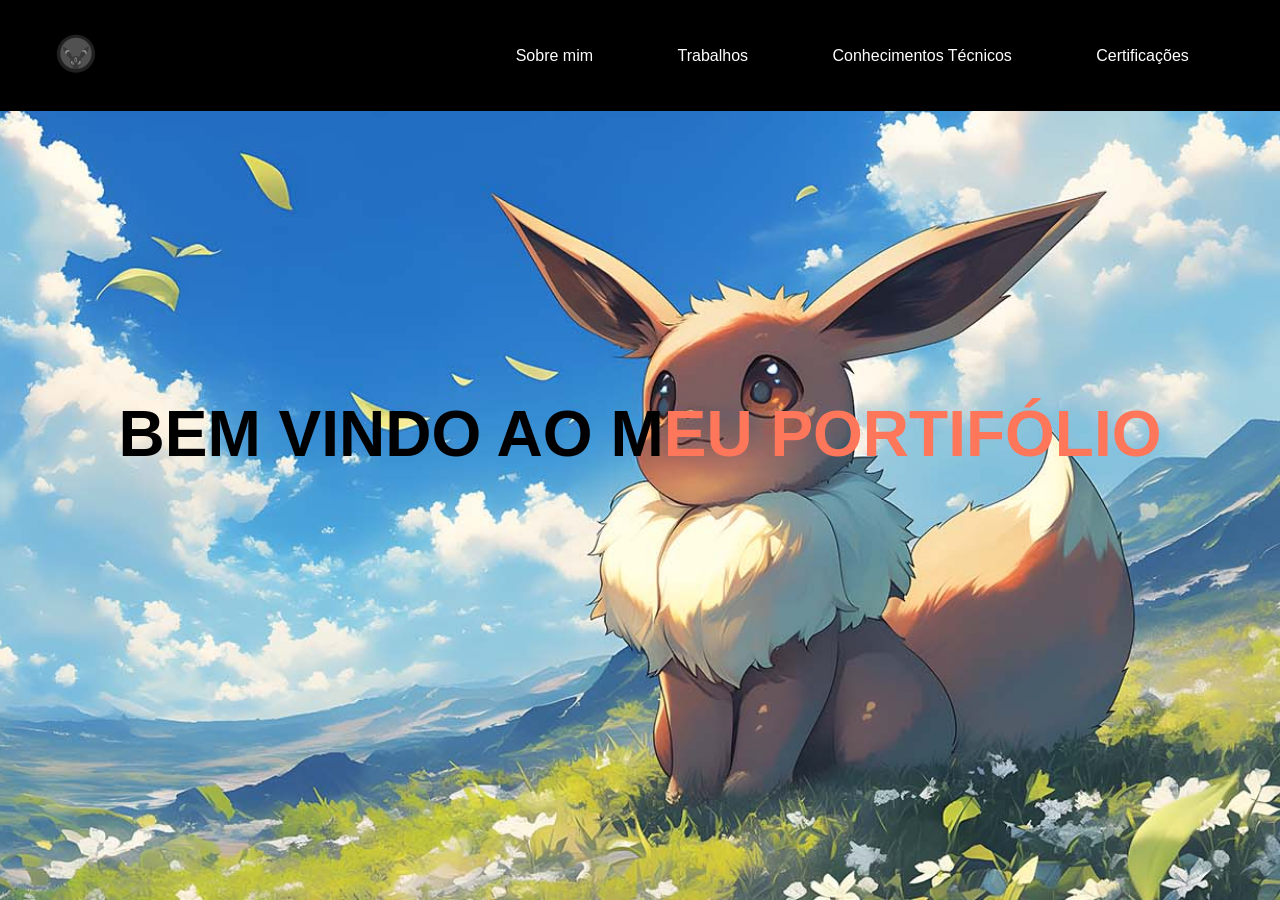
<file: meu-portifolio-develop/ATT FINAL T.I/index.html>
<!DOCTYPE html>
<html lang="pt-br">
<head>
    <meta charset="UTF-8">
    <meta http-equiv="X-UA-Compatible" content="IE=edge">
    <meta name="viewport" content="width=device-width, initial-scale=1.0">
    <title>SITE DO DUDU</title>
    <link rel="stylesheet" href="design final.css">
    <link rel="shortcut icon" type="imagex/png" href="imagens/icon site.png">


</head>
<body>
    <header id="header">
        <div class="container">
            
            <div class="flex">
                <section class="logo">
                    <a href="index.html">
                    <img src="imagens/logo site.png" alt="">
                </section>

                <a href="#"><i class="bi bi-globe-americas"></i></a>
                <section class="menu">
                <nav>
                    <ul>
                        <li><a href="sobreMim.html">Sobre mim</a></li>
                        <li><a href="trabalhos.html">Trabalhos</a></li>
                        <li><a href="conhecimentos.html">Conhecimentos Técnicos</a></li>
                        <li><a href="certificados.html">Certificações</a></li>
                    </ul>
                </nav>
                </section>
                
                </div>
                <div class="btn-menu" id="btn-menu">
                    <div class="linemenu1"></div>
                    <div class="linemenu2"></div>
                </div>
            </div>
        </div>
    </header>

    <section class="banner">
        <h1>BEM VINDO AO M<span>EU PORTIFÓLIO</span></h1>
    </section>
    

    <script src="code.js"></script>
</body>
</html>
</file>
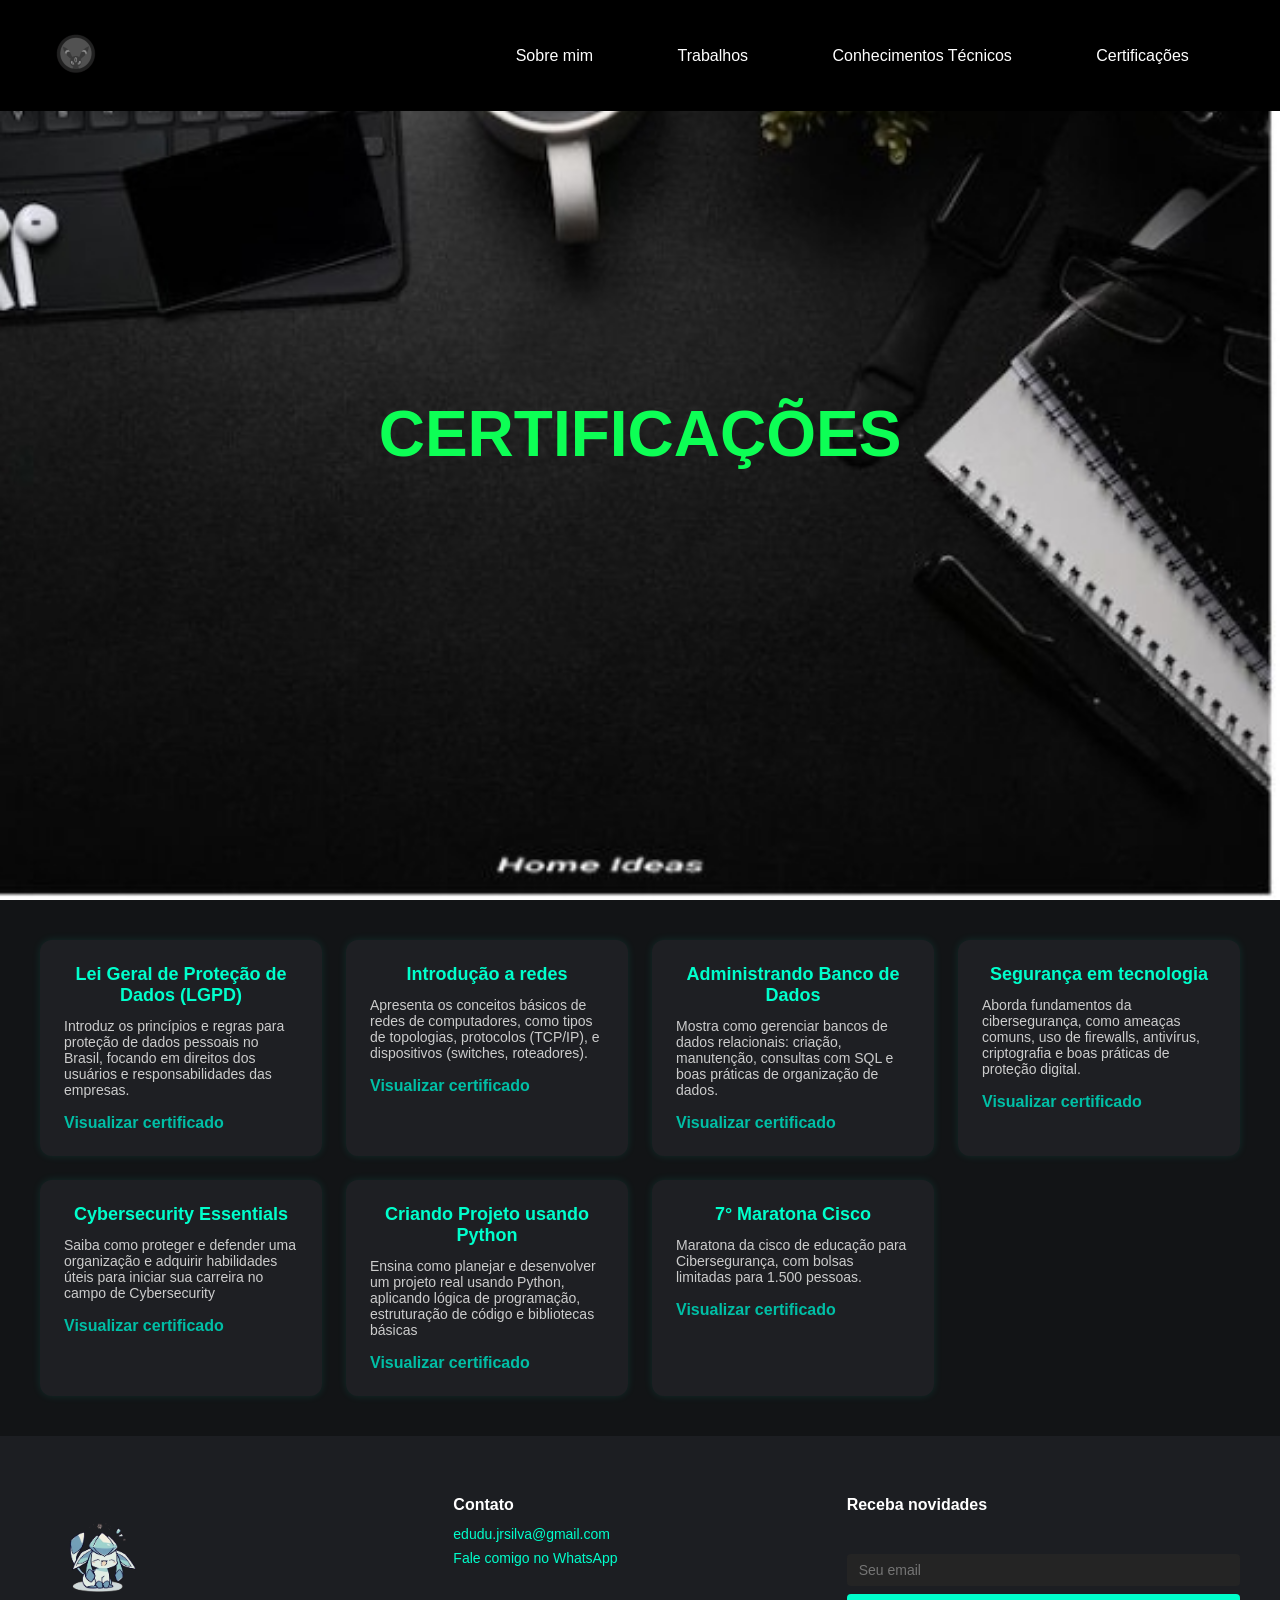
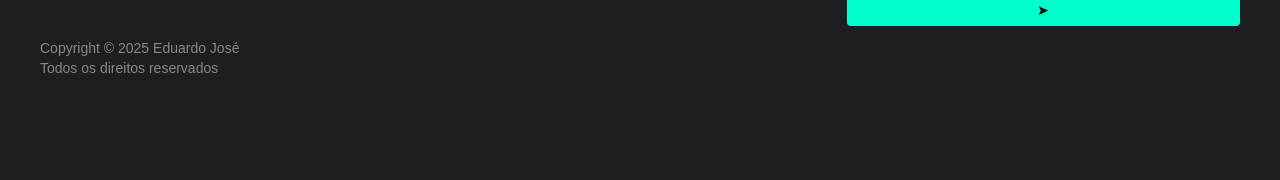
<file: meu-portifolio-develop/ATT FINAL T.I/certificados.html>
<!DOCTYPE html>
<html lang="pt-br">
<head>
    <meta charset="UTF-8">
    <meta http-equiv="X-UA-Compatible" content="IE=edge">
    <meta name="viewport" content="width=device-width, initial-scale=1.0">
    <title>SITE DO DUDU</title>
    <link rel="stylesheet" href="design final.css">
    <link rel="shortcut icon" type="imagex/png" href="imagens/icon site.png">


</head>
<body>
    <header id="header">
        <div class="container">
            
            <div class="flex">
                <section class="logo">
                    <a href="index.html">
                    <img src="imagens/logo site.png" alt="">
                </section>

                <a href="#"><i class="bi bi-globe-americas"></i></a>
                <section class="menu">
                <nav>
                    <ul>
                        <li><a href="sobreMim.html">Sobre mim</a></li>
                        <li><a href="trabalhos.html">Trabalhos</a></li>
                        <li><a href="conhecimentos.html">Conhecimentos Técnicos</a></li>
                        <li><a href="certificados.html">Certificações</a></li>
                    </ul>
                </nav>
                </section>

                </div>  
            </div>
        </div>
    </header>

    <section class="banner5">
        <h1><span>CERTIFICAÇÕES</span></h1>
    </section>
    <main class="certificacoes-container">
        <div class="certificacao-card">
          <h1>Lei Geral de Proteção de Dados (LGPD)</h1>
          <p>Introduz os princípios e regras para proteção de dados pessoais no Brasil, focando em direitos dos usuários e responsabilidades das empresas.</p>
          <a href="pdf's/Certificado LGPD Bradesco.pdf" download>Visualizar certificado</a>
        </div>

        <div class="certificacao-card">
          <h1>Introdução a redes</h1>
          <p>Apresenta os conceitos básicos de redes de computadores, como tipos de topologias, protocolos (TCP/IP), e dispositivos (switches, roteadores).</p>
          <a href="pdf's/CCNA-_Introduction_to_Networks_certificate_edudu-jrsilva-gmail-com_68ce8841-e775-44d1-9ac9-191f8e4eb22a (1).pdf" download>Visualizar certificado</a>
        </div>

        <div class="certificacao-card">
          <h1>Administrando Banco de Dados</h1>
          <p>Mostra como gerenciar bancos de dados relacionais: criação, manutenção, consultas com SQL e boas práticas de organização de dados.</p>
          <a href="pdf's/Certificado Administrando BD Bradesco.pdf" download>Visualizar certificado</a>
        </div>

        <div class="certificacao-card">
          <h1>Segurança em tecnologia</h1>
          <p>Aborda fundamentos da cibersegurança, como ameaças comuns, uso de firewalls, antivírus, criptografia e boas práticas de proteção digital.</p>
          <a href="pdf's/Certificado Segurança Em Tecnoligia Bradesco.pdf" download>Visualizar certificado</a>
        </div>

        <div class="certificacao-card">
          <h1>Cybersecurity Essentials</h1>
          <p>Saiba como proteger e defender uma organização e adquirir habilidades úteis para iniciar sua carreira no campo de Cybersecurity</p>
          <a href="pdf's/Cybersecurity_Essentials_certificate_edudu-jrsilva-gmail-com_194a97b6-7d98-4a2e-a8fd-f354c87fb89b.pdf" download>Visualizar certificado</a>
        </div>

        <div class="certificacao-card">
          <h1>Criando Projeto usando Python</h1>
          <p>Ensina como planejar e desenvolver um projeto real usando Python, aplicando lógica de programação, estruturação de código e bibliotecas básicas</p>
          <a href="pdf's/Certificado Criando Projeto em Python Bradesco.pdf" download>Visualizar certificado</a>
        </div>

        <div class="certificacao-card">
          <h1>7° Maratona Cisco</h1>
          <p>Maratona da cisco de educação para Cibersegurança, com bolsas limitadas para 1.500 pessoas.</p>
          <a href="pdf's/EduardoJose-7ª Onda do Ciber-certificate (1).pdf" download>Visualizar certificado</a>
        </div>
    </main>
    <footer class="footer">
    <div class="footer-container">
      <div class="footer-logo">
        <img src="imagens/glaceonIcon.png" alt="Seu Logo" width="120px" />
        <p>Copyright © 2025 Eduardo José</p>
        <p>Todos os direitos reservados</p>
      </div>

      <div class="footer-section">
        <h3>Contato</h3>
        <ul>
          <li><a href="mailto:edudu.jrsilva@gmail.com">edudu.jrsilva@gmail.com</a></li>
          <li><a href="https://wa.me/5511945859221" target="_blank">Fale comigo no WhatsApp</a></li>
        </ul>
      </div>


      <div class="footer-section">
        <h3>Receba novidades</h3>
        <form class="footer-form">
          <input type="email" placeholder="Seu email" />
          <button type="submit">➤</button>
        </form>
      </div>
    </div>
    </footer>
    
    <script src="code.js"></script>
</body>
</html>
</file>
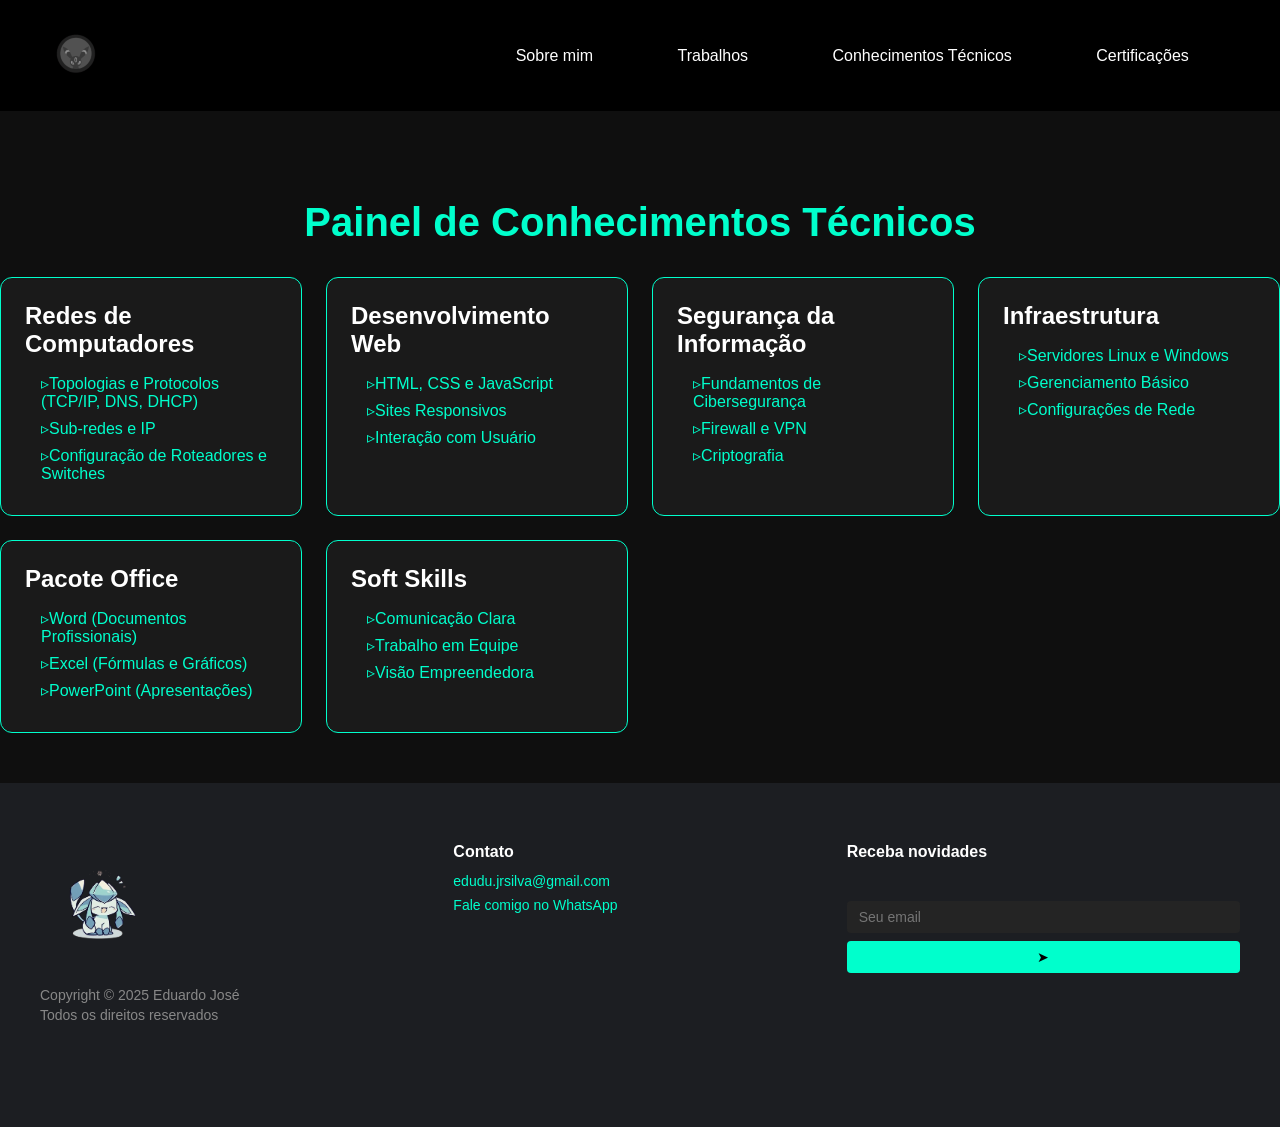
<file: meu-portifolio-develop/ATT FINAL T.I/conhecimentos.html>
<!DOCTYPE html>
<html lang="pt-br">
<head>
    <meta charset="UTF-8">
    <meta http-equiv="X-UA-Compatible" content="IE=edge">
    <meta name="viewport" content="width=device-width, initial-scale=1.0">
    <title>SITE DO DUDU</title>
    <link rel="stylesheet" href="design final.css">
    <link rel="shortcut icon" type="imagex/png" href="imagens/icon site.png">


</head>
<body>
    <header id="header">
        <div class="container">
            
            <div class="flex">

                <section class="logo">
                <a href="index.html">
                    <img src="imagens/logo site.png" alt="">
                </section>

                <a href="#"><i class="bi bi-globe-americas"></i></a>
                <section class="menu">
                <nav>
                    <ul>
                        <li><a href="sobreMim.html">Sobre mim</a></li>
                        <li><a href="trabalhos.html">Trabalhos</a></li>
                        <li><a href="conhecimentos.html">Conhecimentos Técnicos</a></li>
                        <li><a href="certificados.html">Certificações</a></li>
                    </ul>
                </nav>
                </section>
                

            </div><!--flex-->

        </div><!--container-->
    </header>
    <main>
        <h1>Painel de Conhecimentos Técnicos</h1>
        <div class="grid">
          <div class="card">
            <h2>Redes de Computadores</h2>
            <ul>
              <li>Topologias e Protocolos (TCP/IP, DNS, DHCP)</li>
              <li>Sub-redes e IP</li>
              <li>Configuração de Roteadores e Switches</li>
            </ul>
          </div>
        
          <div class="card">
            <h2>Desenvolvimento Web</h2>
            <ul>
              <li>HTML, CSS e JavaScript</li>
              <li>Sites Responsivos</li>
              <li>Interação com Usuário</li>
            </ul>
          </div>
        
          <div class="card">
            <h2>Segurança da Informação</h2>
            <ul>
              <li>Fundamentos de Cibersegurança</li>
              <li>Firewall e VPN</li>
              <li>Criptografia</li>
            </ul>
          </div>
        
          <div class="card">
            <h2>Infraestrutura</h2>
            <ul>
              <li>Servidores Linux e Windows</li>
              <li>Gerenciamento Básico</li>
              <li>Configurações de Rede</li>
            </ul>
          </div>
        
          <div class="card">
            <h2>Pacote Office</h2>
            <ul>
              <li>Word (Documentos Profissionais)</li>
              <li>Excel (Fórmulas e Gráficos)</li>
              <li>PowerPoint (Apresentações)</li>
            </ul>
          </div>
        
          <div class="card">
            <h2>Soft Skills</h2>
            <ul>
              <li>Comunicação Clara</li>
              <li>Trabalho em Equipe</li>
              <li>Visão Empreendedora</li>
            </ul>
          </div>
        </div>
    </main>
    
    <footer class="footer">
    <div class="footer-container">
      <div class="footer-logo">
        <img src="imagens/glaceonIcon.png" alt="Seu Logo" width="120px" />
        <p>Copyright © 2025 Eduardo José</p>
        <p>Todos os direitos reservados</p>
      </div>

      <div class="footer-section">
        <h3>Contato</h3>
        <ul>
          <li><a href="mailto:edudu.jrsilva@gmail.com">edudu.jrsilva@gmail.com</a></li>
          <li><a href="https://wa.me/5511945859221" target="_blank">Fale comigo no WhatsApp</a></li>
        </ul>
      </div>


      <div class="footer-section">
        <h3>Receba novidades</h3>
        <form class="footer-form">
          <input type="email" placeholder="Seu email" />
          <button type="submit">➤</button>
        </form>
      </div>
    </div>
    </footer>


   
    <script src="code.js"></script>
</body>
</html>
</file>
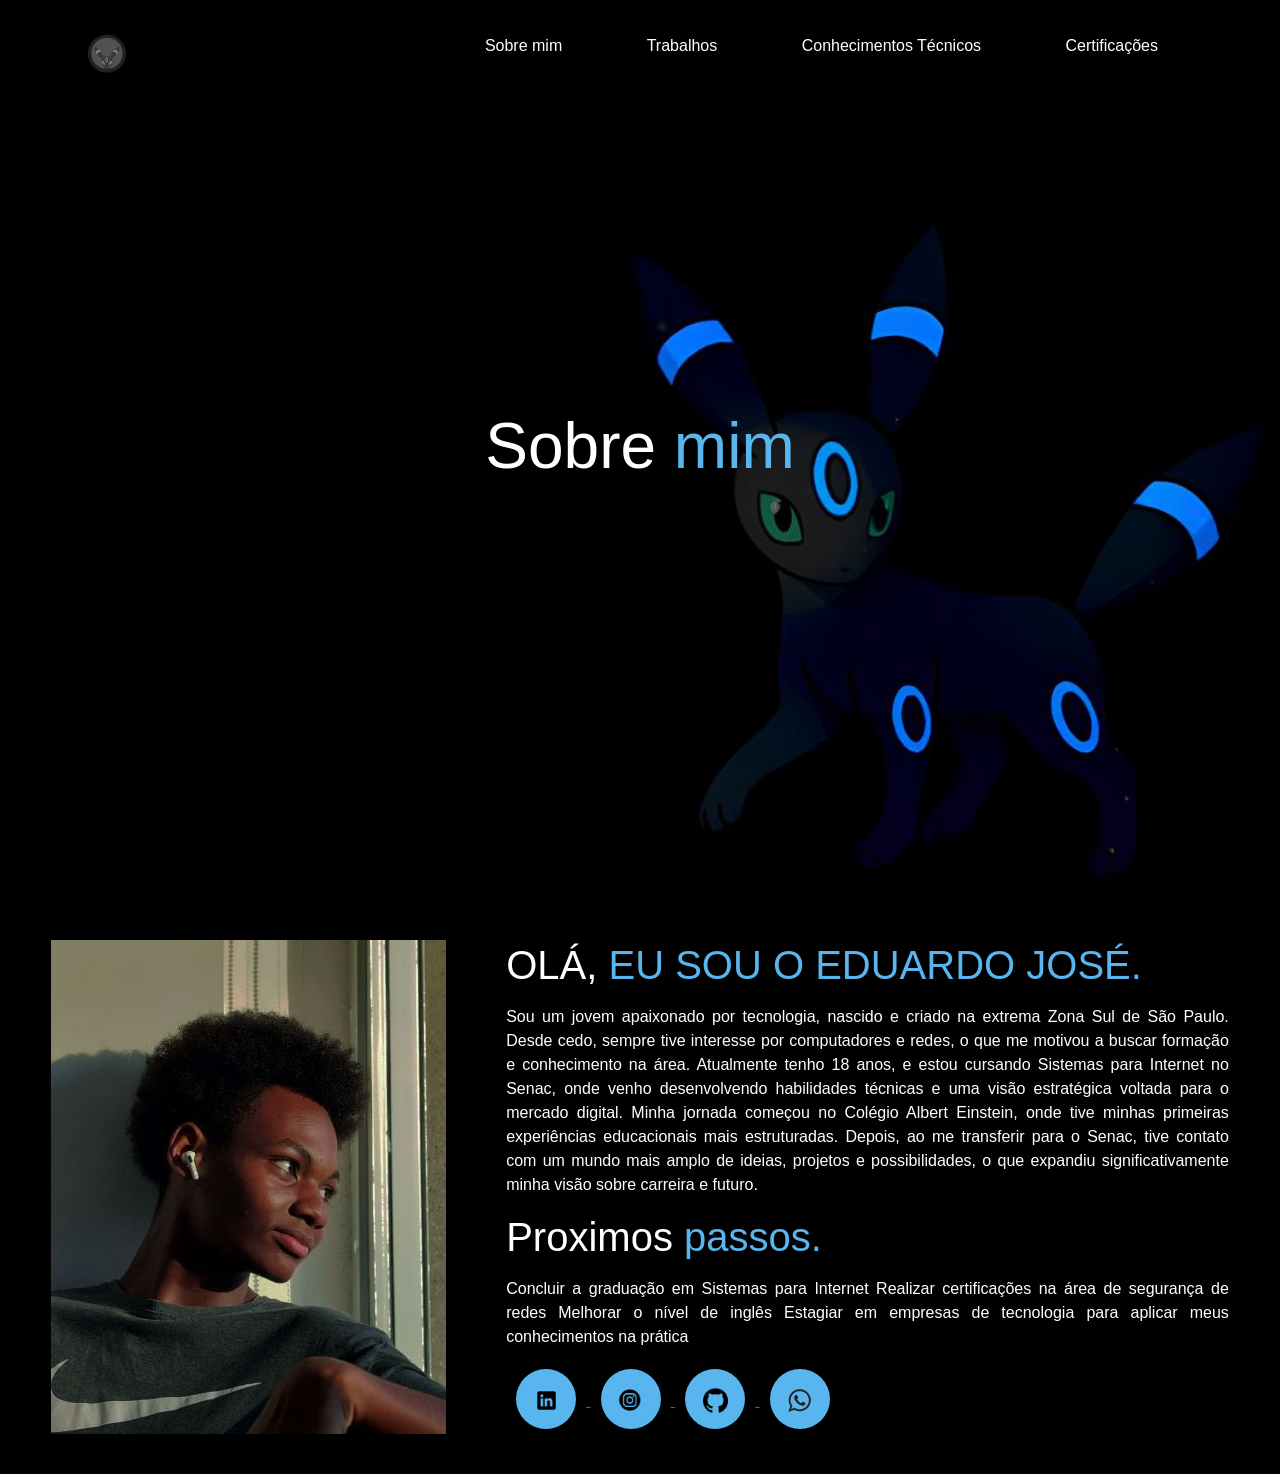
<file: meu-portifolio-develop/ATT FINAL T.I/sobreMim.html>
<!DOCTYPE html>
<html lang="pt-br">
<head>
    <meta charset="UTF-8">
    <meta http-equiv="X-UA-Compatible" content="IE=edge">
    <meta name="viewport" content="width=device-width, initial-scale=1.0">
    <title>SITE DO DUDU</title>
    <link rel="stylesheet" href="design final.css">
    <link rel="shortcut icon" type="imagex/png" href="imagens/icon site.png">
    <link href="https://cdn.jsdelivr.net/npm/bootstrap@5.3.3/dist/css/bootstrap.min.css" rel="stylesheet" integrity="sha384-QWTKZyjpPEjISv5WaRU9OFeRpok6YctnYmDr5pNlyT2bRjXh0JMhjY6hW+ALEwIH" crossorigin="anonymous">
    <script src="https://cdn.jsdelivr.net/npm/bootstrap@5.3.3/dist/js/bootstrap.bundle.min.js" integrity="sha384-YvpcrYf0tY3lHB60NNkmXc5s9fDVZLESaAA55NDzOxhy9GkcIdslK1eN7N6jIeHz" crossorigin="anonymous"></script>
    
</head>
<body>
    <header id="header">
        <div class="container">
            
            <div class="flex">
                <section class="logo">
                    <a href="index.html">
                    <img src="imagens/logo site.png" alt="">
                </section>

                <a href="#"><i class="bi bi-globe-americas"></i></a>
                <section class="menu">
                <nav>
                    <ul>
                        <li><a href="sobreMim.html">Sobre mim</a></li>
                        <li><a href="trabalhos.html">Trabalhos</a></li>
                        <li><a href="conhecimentos.html">Conhecimentos Técnicos</a></li>
                        <li><a href="certificados.html">Certificações</a></li>
                    </ul>
                </nav>
                </section>
                
                </div>  
                <div class="btn-menu" id="btn-menu">
                    <div class="linemenu1"></div>
                    <div class="linemenu2"></div>
                </div>
            </div>
        </div>
    </header>

    <section class="bannerIntro">
        <h1>Sobre <span>mim</span></h1>
    </section>
    
    <section class="intro">
        <div class="conteiner">
            <div class="flex">
                <div class="imgIntro">
                    <img src="imagens/eu.jpg" alt="">
                </div>
                <div class="txtIntro">
                    <h2>OLÁ, <span>EU SOU O EDUARDO JOSÉ.</span> </h2>
                    <p>Sou um jovem apaixonado por tecnologia, nascido e criado na extrema Zona Sul de São Paulo. Desde cedo, sempre tive interesse por computadores e redes, o que me motivou a buscar formação e conhecimento na área. Atualmente tenho 18 anos, e estou cursando Sistemas para Internet no Senac, onde venho desenvolvendo habilidades técnicas e uma visão estratégica voltada para o mercado digital.
                    Minha jornada começou no Colégio Albert Einstein, onde tive minhas primeiras experiências educacionais mais estruturadas. Depois, ao me transferir para o Senac, tive contato com um mundo mais amplo de ideias, projetos e possibilidades, o que expandiu significativamente minha visão sobre carreira e futuro.</p>
                    <h2>Proximos <span>passos.</span> </h2>
                    <p>
                        Concluir a graduação em Sistemas para Internet
                        Realizar certificações na área de segurança de redes
                        Melhorar o nível de inglês
                        Estagiar em empresas de tecnologia para aplicar meus conhecimentos na prática</p>
                    <div class="btn-midias">
                        <a href="https://www.linkedin.com/in/eduardo-jos%C3%A9-0223b1249?utm_source=share&utm_campaign=share_via&utm_content=profile&utm_medium=android_app" target="_blank">
                            <button>
                              <img src="imagens/linkdinIcon.png" alt="LinkedIn" width="25" height="25">
                            </button>
                        </a>
            
                        <a href="https://www.instagram.com/duudjs_/" target="_blank">
                            <button>
                              <img src="imagens/instaIcon.jpg" alt="LinkedIn" width="30" height="30">
                            </button>
                        </a>
                        <a href="https://github.com/DuduMProg" target="_blank">
                            <button>
                              <img src="imagens/githubIcon.png" alt="LinkedIn" width="25" height="25">
                            </button>
                        </a>
                        <a href="https://wa.me/5511945859221" target="_blank">
                            <button>
                              <img src="imagens/zapIcon.png" alt="LinkedIn" width="25" height="25">
                            </button>
                        </a>
                    </div>
                </div>
            </div>
        </div>
    </section>
    
    
    <script src="code.js"></script>
</body>
</html>
</file>
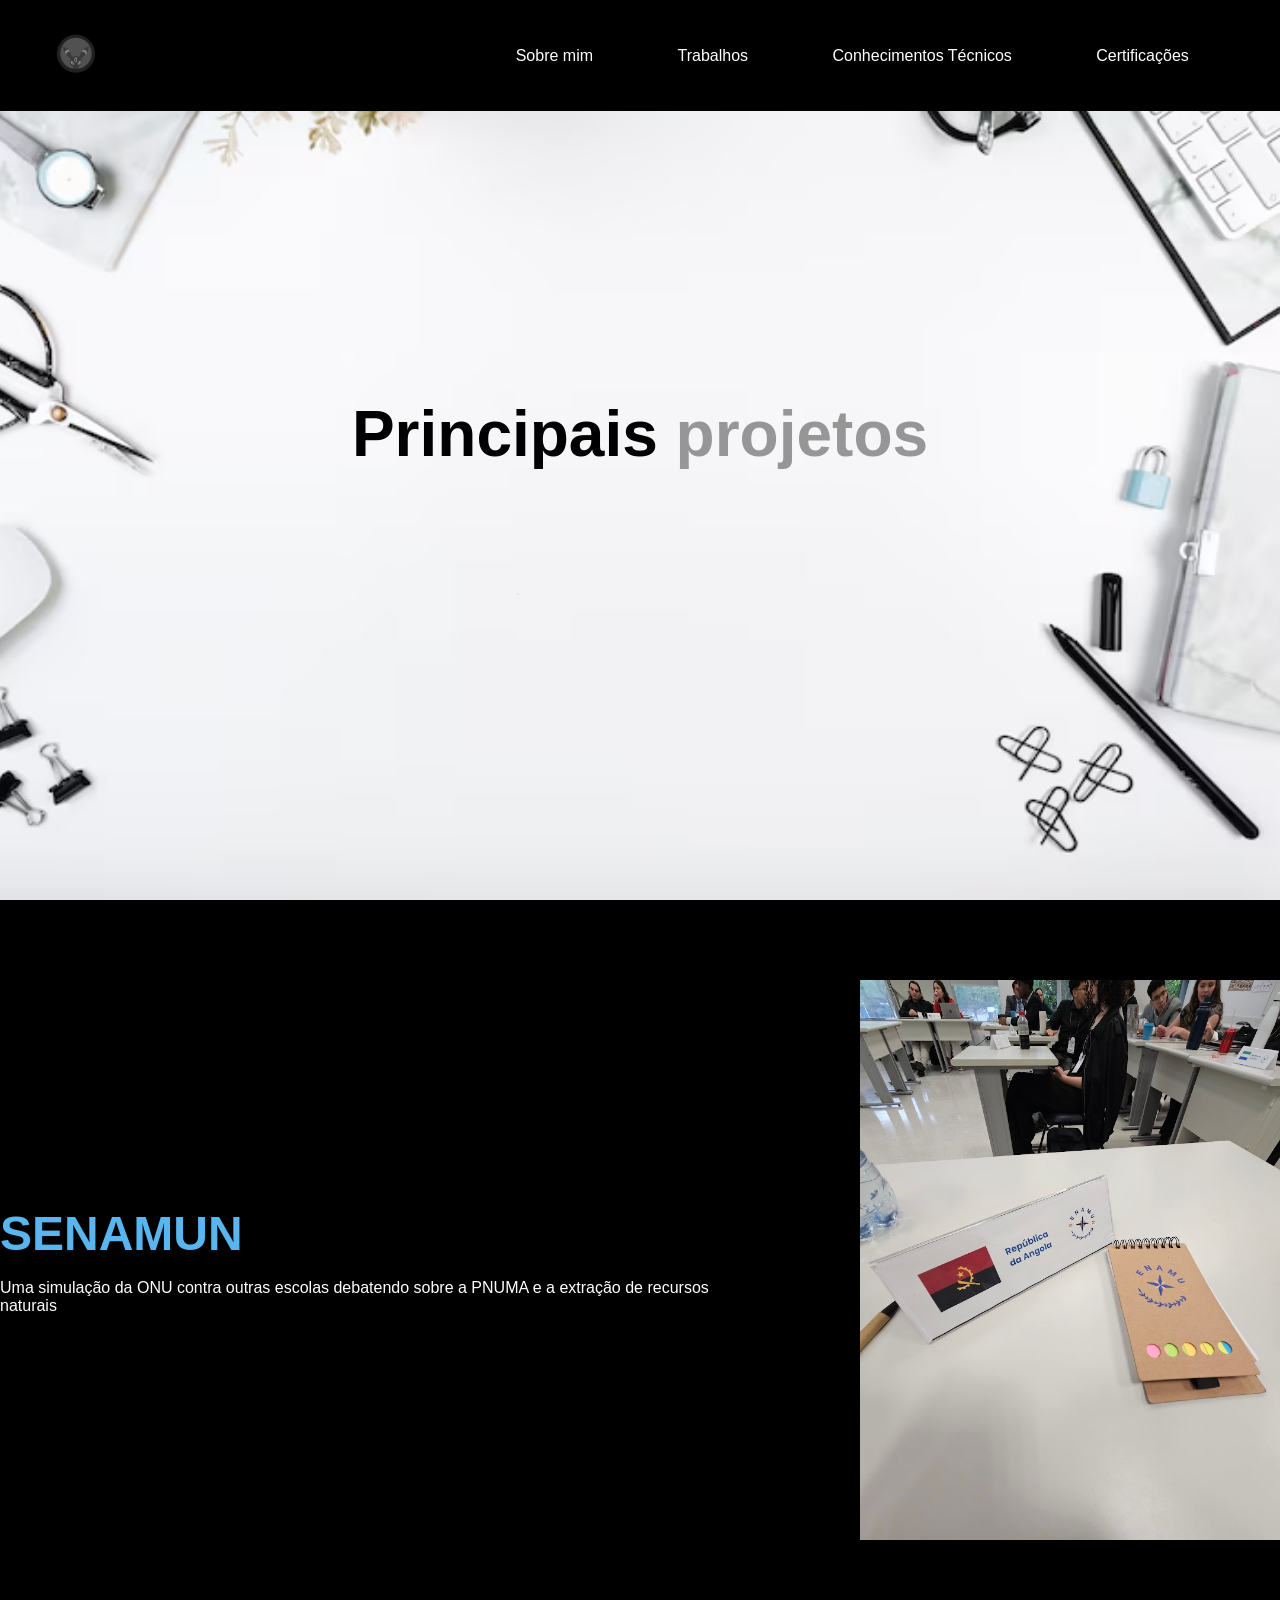
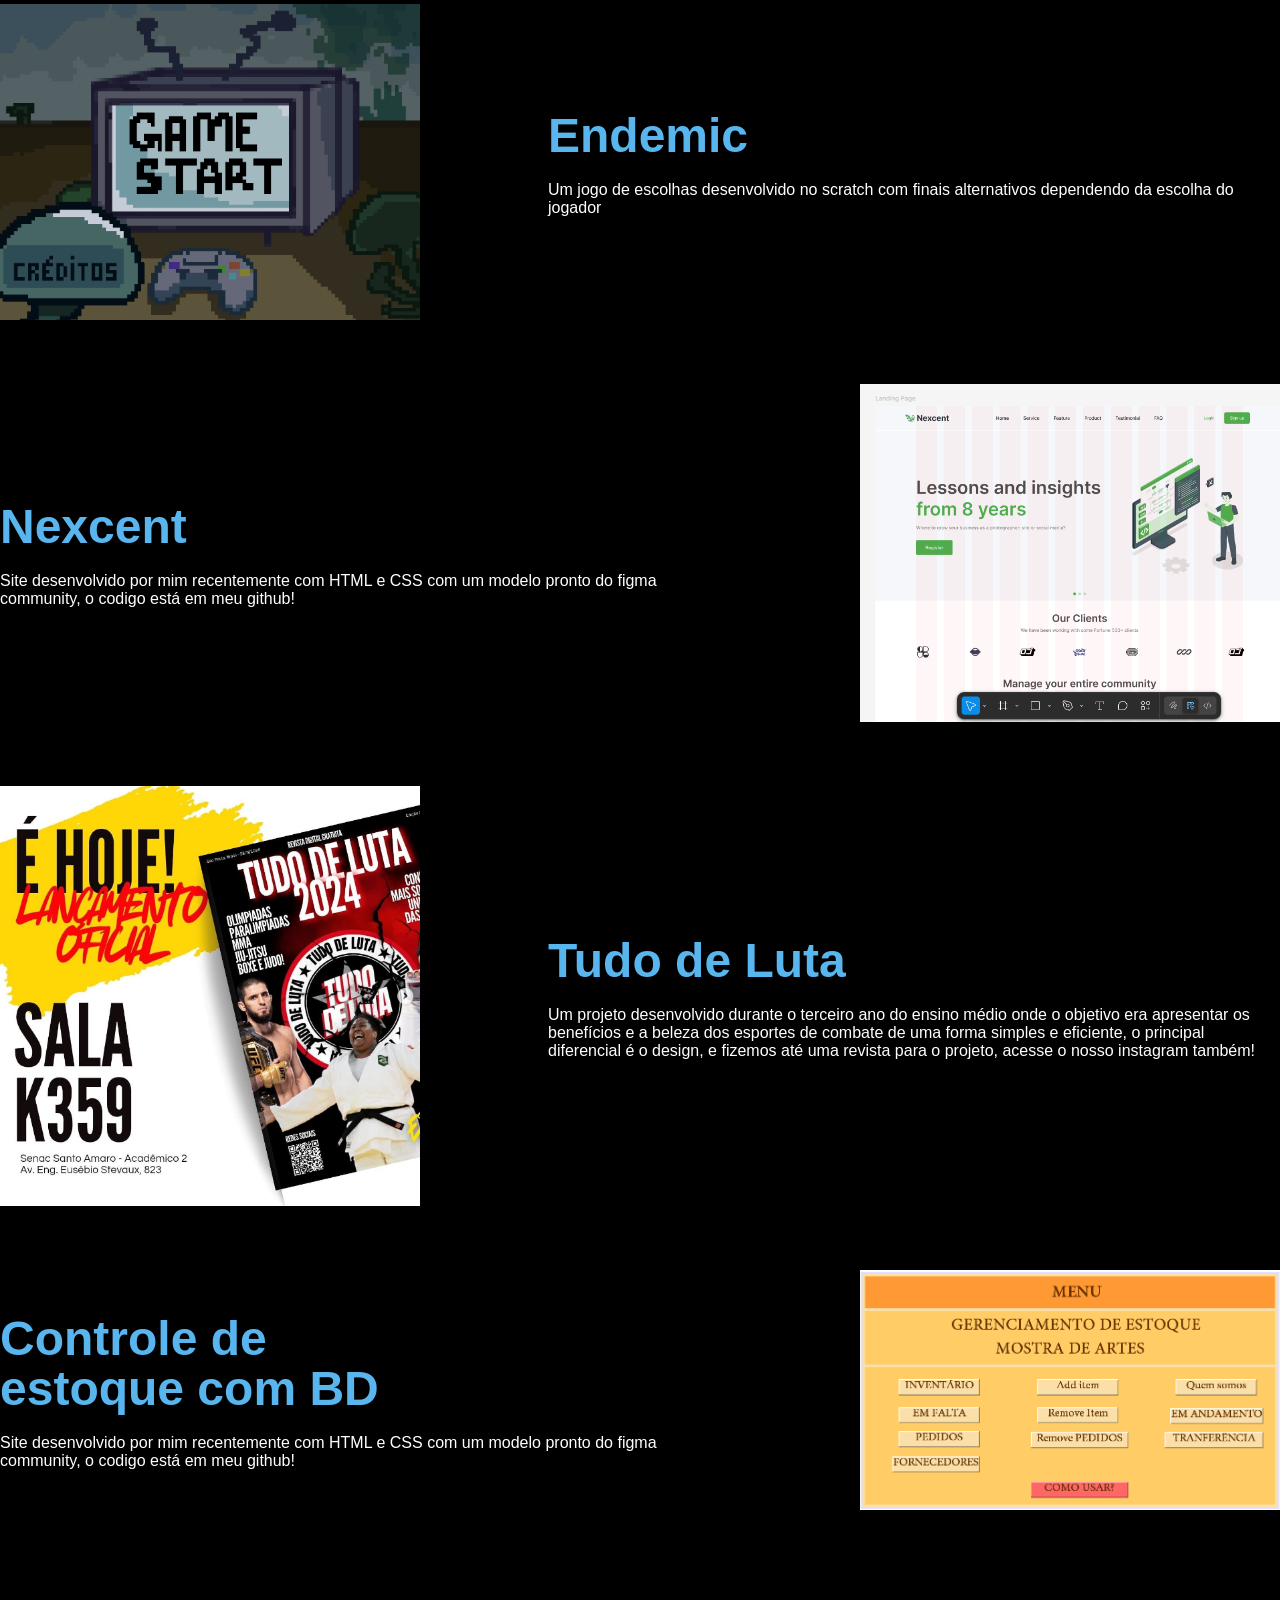
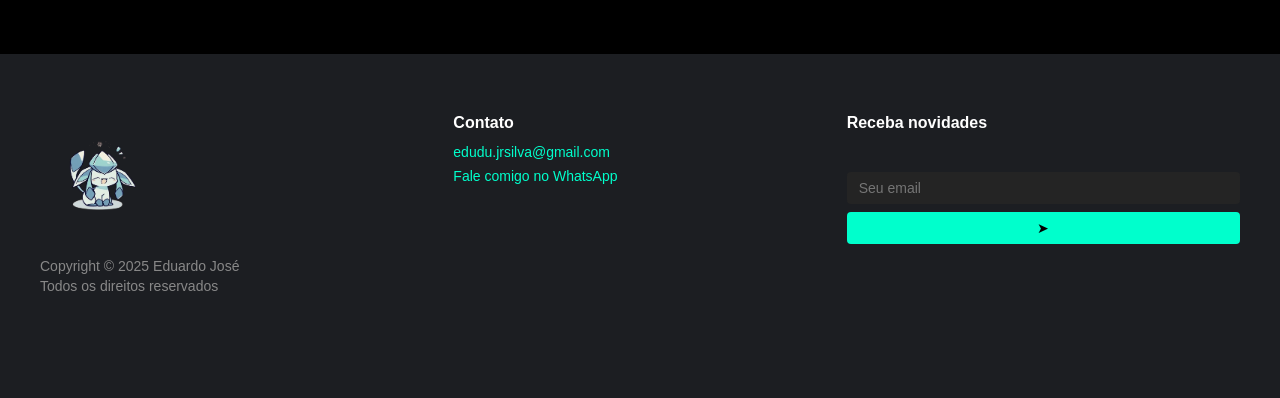
<file: meu-portifolio-develop/ATT FINAL T.I/trabalhos.html>
<!DOCTYPE html>
<html lang="pt-br">
<head>
    <meta charset="UTF-8">
    <meta http-equiv="X-UA-Compatible" content="IE=edge">
    <meta name="viewport" content="width=device-width, initial-scale=1.0">
    <title>SITE DO DUDU</title>
    <link rel="stylesheet" href="design final.css">
    <link rel="shortcut icon" type="imagex/png" href="imagens/icon site.png">


</head>
<body>
    <header id="header">
        <div class="container">
            
            <div class="flex">
                <section class="logo">
                    <a href="index.html">
                        <img src="imagens/logo site.png" alt="logo">
                </section>
                <a href="#"><i class="bi bi-globe-americas"></i></a>
                <section class="menu">
                <nav>
                    <ul>
                        <li><a href="sobreMim.html">Sobre mim</a></li>
                        <li><a href="trabalhos.html">Trabalhos</a></li>
                        <li><a href="conhecimentos.html">Conhecimentos Técnicos</a></li>
                        <li><a href="certificados.html">Certificações</a></li>
                    </ul>
                </nav>
                </section>
                
            </div>
        </div>
    </header>

    <section class="banner2">
        <h1>Principais<span> projetos</span></h1>
    </section>

    <section class="cont1">
        <div class="container">
                <article class="itens1">
                    <div class="txt1">
                        <h3>SENAMUN</h3>
                        <p>Uma simulação da ONU contra outras escolas debatendo sobre a PNUMA e a extração de recursos naturais</p>

                    </div>    
                    <div class="imagem1">
                    <img src="imagens/senamun.jpg" alt="">
                    </div>
                </article>
                <article class="itens1">
                            <div class="imagem1">
                                <img src="imagens/endemic.png" alt="">
                            </div>

                        <div class="txt1">
                            <h3>Endemic</h3>
                            <p>Um jogo de escolhas desenvolvido no scratch com finais alternativos dependendo da escolha do     jogador</p>

                        </div>    
                </article>  
                <article class="itens1">
                    <div class="txt1">
                        <h3>Nexcent</h3>
                        <p>Site desenvolvido por mim recentemente com HTML e CSS com um modelo pronto do figma community, o codigo está em meu github!
                        </p>

                    </div>    
                    <div class="imagem1">
                    <img src="imagens/nexcentPrint.png" alt="">
                    </div> 
                </article>
                <article class="itens1">

                    <div class="imagem1">
                        <img src="imagens/tudodeluta.png" alt="">
                        </div>
                        
                    <div class="txt1">
                        <h3>Tudo de Luta</h3>
                        <p>Um projeto desenvolvido durante o terceiro ano do ensino médio onde o objetivo era apresentar os benefícios e a beleza dos esportes de combate de uma forma simples e eficiente, o principal diferencial é o design, e fizemos até uma revista para o projeto, acesse o nosso instagram também!</p>

                    </div>    
                    
                </article>
                <article class="itens1">
                    <div class="txt1">
                        <h3>Controle de <br>estoque com BD</h3>
                        <p>Site desenvolvido por mim recentemente com HTML e CSS com um modelo pronto do figma community, o codigo está em meu github!
                        </p>

                    </div>    
                    <div class="imagem1">
                    <img src="imagens/javaBD.png" alt="">
                    </div> 
                </article>
        </div>
    </section>
    <footer class="footer">
    <div class="footer-container">
      <div class="footer-logo">
        <img src="imagens/glaceonIcon.png" alt="Seu Logo" width="120px" />
        <p>Copyright © 2025 Eduardo José</p>
        <p>Todos os direitos reservados</p>
      </div>

      <div class="footer-section">
        <h3>Contato</h3>
        <ul>
          <li><a href="mailto:edudu.jrsilva@gmail.com">edudu.jrsilva@gmail.com</a></li>
          <li><a href="https://wa.me/5511945859221" target="_blank">Fale comigo no WhatsApp</a></li>
        </ul>
      </div>


      <div class="footer-section">
        <h3>Receba novidades</h3>
        <form class="footer-form">
          <input type="email" placeholder="Seu email" />
          <button type="submit">➤</button>
        </form>
      </div>
    </div>
    </footer>
    <script src="code.js"></script>
</body>
</html>
</file>
<file: meu-portifolio-develop/ATT FINAL T.I/design final.css>
*{
    margin: 0;
    padding: 0;
    box-sizing: border-box;
    font-family: 'Poppins', sans-serif;
}

.container{
    max-width: 1280px;
    margin: auto;
}

.flex{
    display: flex;
    align-items: center;
    justify-content: space-between;
}

header{
    background-color: #000;
    width: 100%;
    padding: 30px 4%;
    position: fixed;
    top: 0;
    left: 0;
    transition: .5s;
}

header.rolagem{
    background-color: #fff;
    padding: 20px 4%;
}

header.rolagem a, header.rolagem i{
    color: #58b5ed;
}

header i{
    font-size: 30px;
    color: #fff;
}

header ul{
    list-style-type: none;
}

header ul li{
    display: inline-block;
    margin: 0 40px;
}

header ul li a{
    color: #ffffff;
    text-decoration: none;
}

.btn-Carrinho button{
    width: 120px;
    height: 40px;
    border: 0;
    background-color: #000;
    color: #fff;
    cursor: pointer;
    transition: .2s;
}

.banner{
    height: 100vh;
    background-image: url(imagens/eevee.jpg);
    background-position: 100% 0;
    background-repeat: no-repeat;
    background-size: cover;

    display: flex;
    align-items: center;
    justify-content: center;
}


.banner h1{
    font-size: 4em;
}

.banner h1 span{
    color: #FE775A;
}
.banner2{
    height: 100vh;
    background-image: url(imagens/trabalhoBanner.avif);
    background-position: 100% 0;
    background-repeat: no-repeat;
    background-size: cover;

    display: flex;
    align-items: center;
    justify-content: center;
}


.banner2 h1{
    font-size: 4em;
}

.banner2 h1 span{
    color: #868686dc;
}
/* estilo segundo ano*/
section.cont1{
    padding: 80px 0;

}

.banner3{
    height: 100vh;
    background-image: url(imagens/espeon.jpg);
    background-position: 100% 0;
    background-repeat: no-repeat;
    background-size: cover;

    display: flex;
    align-items: center;
    justify-content: center;
}


.banner3 h1{
    font-size: 4em;
}

.banner3 h1 span{
    color: #fff;
}
/* estilo segundo ano*/

.banner4{
    height: 100vh;
    background-image: url(imagens/sylveon.jpg);
    background-position: 100% 0;
    background-repeat: no-repeat;
    background-size: cover;

    display: flex;
    align-items: center;
    justify-content: center;
}


.banner4 h1{
    font-size: 4em;
}

.banner4 h1 span{
    color: #6e2da5;
}

/* estilo terceiro ano*/

.bannerIntro{
    height: 100vh;
    background-image: url(imagens/umbreon.jpg);
    width: auto;
    background-position: 100% 0;
    background-repeat: no-repeat;
    background-size: cover;

    display: flex;
    align-items: center;
    justify-content: center;
}


.bannerIntro h1{
    color: #fff;
    font-size: 4em;
}

.bannerIntro h1 span{
    color: #58b5ed;
}

section.cont1{
    background-color: #000;
    padding: 80px 0;

}

.cont1 .itens1{
    color: #fff;
    display: flex;
    align-items: center;
    justify-content: space-between;
    gap: 10%;
    margin-bottom: 60px;
}
.cont1 .itens1 .imagem1 img{
    max-width: 420px;
}
.cont1 .itens1 .txt1 h3{
    color: #58b5ed;
    font-size: 3em;
    line-height: 50px;
    margin-bottom: 20px;
}

section.intro{
    background-color: #000000;
    padding: 40px 4%;
}
section.intro .flex{
    align-items: center;
    gap: 60px;
}
.intro .txtIntro{
    color: white;
}

.intro .txtIntro h2{
    font-size: 40px; 
    line-height: 40px;
    margin-bottom: 20px;
}
.intro .txtIntro h2 span{
    color: #58b5ed;
    
}
.intro .txtIntro p{
    margin-bottom: 20px;
    text-align: justify;
}
.intro .txtIntro .btn-midias button{
    color: #000000;
    width: 60px;
    height: 60px;
    border-radius: 30px;
    border: none;
    background-color: #58b5ed;
    font-size: 20px;
    margin: 0 10px;
}

/*estilo contato*/

section.formulario {
    padding: 80px 4%;
    background-color: #000;
}

section.formulario .container h2{
    color: #ffff;
    align-items: center;
}

.container h2 span{
    color: #58b5ed;
}

form {
    max-width: 500px;
    margin: 0 auto;
    display: flex;
    justify-content: center;
    flex-direction: column;
    gap: 10px;
    margin-top: 40px;
}
form input,
form textarea {
    width: 100%;
    background-color: #242424;
    border: 0;
    outline: 0;
    padding: 20px 15px;
    border-radius: 15px;
    color: #fff;
    font-size: 18px;
}
form textarea {
    resize: none;
    max-height: 200px;
}
form .btn-enviar {
    margin-top: 20px;
    text-align: center;
}
form .btn-enviar input {
    width: 120px;
    background-color: #58b5ed;
    color: #000;
    font-weight: 700;
    cursor: pointer;
    transition: .2s;
}


.banner5{
    height: 100vh;
    background-image: url(imagens/workBcg.jpg);
    background-position: 100% 0;
    background-repeat: no-repeat;
    background-size: cover;

    display: flex;
    align-items: center;
    justify-content: center;
}


.banner5 h1{
    font-size: 4em;
}

.banner5 h1 span{
    color: #0dff55;
}

/*responsividade*/

@media screen and (max-width: 606px){
    header .menu, header .btn-Carrinho{
        display: none;
    }
    header .btn-menu{
        display: block;
    }
    
}
@media screen and (max-width: 700px){
    /*responsivo dos conteudos*/
    section.cont1{
        padding: 80px 0;
    
    }
    
    .cont1 .itens1{
        flex-direction: column;
    }
    .cont1 .itens1 .imagem1 img{
        width: 100%;
    }
    .cont1 .itens1 .txt1 p{
        margin-bottom: 20px;
    }
    .cont1 .itens1 .txt1 h3{
        font-size: 3em;
        line-height: 50px;
        margin-bottom: 20px;
    }
    
    /*responsivo intro*/
    section.intro{
        background-color: #000000;
        padding: 40px 4%;
    }
    section.intro .flex{
        flex-direction: column;
    }
    .intro .txtIntro{
        color: white;
    }
    
    .intro .txtIntro h2{
        font-size: 40px; 
        line-height: 40px;
        margin-bottom: 20px;
    }
    .intro .txtIntro h2 span{
        color: #58b5ed;
        display: block;
    }
    .intro .txtIntro p{
        margin-bottom: 20px;
        text-align: justify;
    }
    .intro .txtIntro .btn-midias button{
        color: #000000;
        width: 60px;
        height: 60px;
        border-radius: 30px;
        border: none;
        background-color: #58b5ed;
        font-size: 20px;
        margin: 0 10px;
    }


}

/*estilo menu mobile*/
header .btn-menu{
    display: none;
}

header .btn-menu div{
    background-color: #ffffff;
    height: 3px;
    margin: 10px 0;
    transition: .2s;
}
header .btn-menu .linemenu1{
    width: 30px;
}
header .btn-menu .linemenu2{
    width: 20px;
}

header.rolagem .btn-menu div{
    background-color: #000;
}
header .btn-menu .linemenu1.ativo1{
    transform: rotate(45deg) translate(30%);
}
header .btn-menu .linemenu2.ativo2{
    transform: rotate(-45deg) translate(30%);
    width: 30px;
}


/* parte dos conhecimentos tecnicos */


main {
  background-color: #0f0f0f;
  color: #00ffcc;
  font-family: 'Courier New', monospace;
  padding-top: 200px;
  padding-bottom: 50px;
  
}

h1 {
  text-align: center;
  margin-bottom: 2rem;
  font-size: 2.5rem;
}

.grid {
  display: grid;
  grid-template-columns: repeat(auto-fit, minmax(280px, 1fr));
  gap: 1.5rem;
}

.card {
  background-color: #1a1a1a;
  border: 1px solid #00ffcc;
  padding: 1.5rem;
  border-radius: 12px;
  transition: transform 0.3s, box-shadow 0.3s;
}

.card:hover {
  transform: scale(1.05);
  box-shadow: 0 0 15px #00ffcc66;
}

.card h2 {
  font-size: 1.5rem;
  margin-bottom: 1rem;
  color: #ffffff;
}

.card ul {
  list-style: none;
}

.card ul li {
  margin-bottom: 0.5rem;
  padding-left: 1rem;

}

.card ul li::before {
  content: "▹";

  left: 0;
  color: #00ffcc;
}

.footer {
  background-color: #1c1e22;
  color: #ccc;
  padding: 60px 40px;
  font-family: Arial, sans-serif;
}

.footer-container {
  display: flex;
  flex-wrap: wrap;
  justify-content: space-between;
  max-width: 1200px;
  margin: 0 auto;
}

.footer-logo {
  flex: 1 1 220px;
  margin-bottom: 40px;
}

.footer-logo img {
  margin-bottom: 16px;
}

.footer-logo p {
  font-size: 14px;
  color: #888;
  margin: 4px 0;
}

.footer-section {
  flex: 1 1 200px;
  margin-bottom: 40px;
}

.footer-section h3 {
  font-size: 16px;
  margin-bottom: 12px;
  color: #fff;
}

.footer-section ul {
  list-style: none;
  padding: 0;
}

.footer-section ul li {
  margin-bottom: 8px;
  font-size: 14px;
}

.footer-section ul li a {
  text-decoration: none;
  color: #00ffcc;
  transition: color 0.3s;
}

.footer-section ul li a:hover {
  color: #00bfa6;
}

.footer-form {
  display: flex;
  gap: 8px;
}

.footer-form input {
  padding: 8px 12px;
  border-radius: 4px;
  border: none;
  outline: none;
  font-size: 14px;
  flex: 1;
}

.footer-form button {
  background-color: #00ffcc;
  border: none;
  padding: 8px 12px;
  cursor: pointer;
  border-radius: 4px;
  font-size: 14px;
  color: #000;
  transition: background-color 0.3s;
}

.footer-form button:hover {
  background-color: #00bfa6;
}

@media (max-width: 768px) {
  .footer-container {
    flex-direction: column;
    gap: 32px;
  }
}


@media (max-width: 600px) {
  h1 {
    font-size: 2rem;
  }
}

/* parte das certificações */
.certificacoes-container {
  display: grid;
  grid-template-columns: repeat(auto-fit, minmax(280px, 1fr));
  gap: 24px;
  padding: 40px;
  background-color: #121416;
}

.certificacao-card {
  background-color: #1e1f23;
  padding: 24px;
  border-radius: 12px;
  color: #fff;
  box-shadow: 0 0 8px rgba(0, 255, 204, 0.1);
  transition: transform 0.3s ease;
}

.certificacao-card:hover {
  transform: translateY(-4px);
}

.certificacao-card h1 {
  font-size: 18px;
  margin-bottom: 12px;
  color: #00ffcc;
}

.certificacao-card p {
  font-size: 14px;
  margin-bottom: 16px;
  color: #ccc;
}

.certificacao-card a {
  text-decoration: none;
  color: #00bfa6;
  font-weight: bold;
  border-bottom: 1px solid transparent;
  transition: border 0.3s;
}

.certificacao-card a:hover {
  border-bottom: 1px solid #00bfa6;
}
</file>
